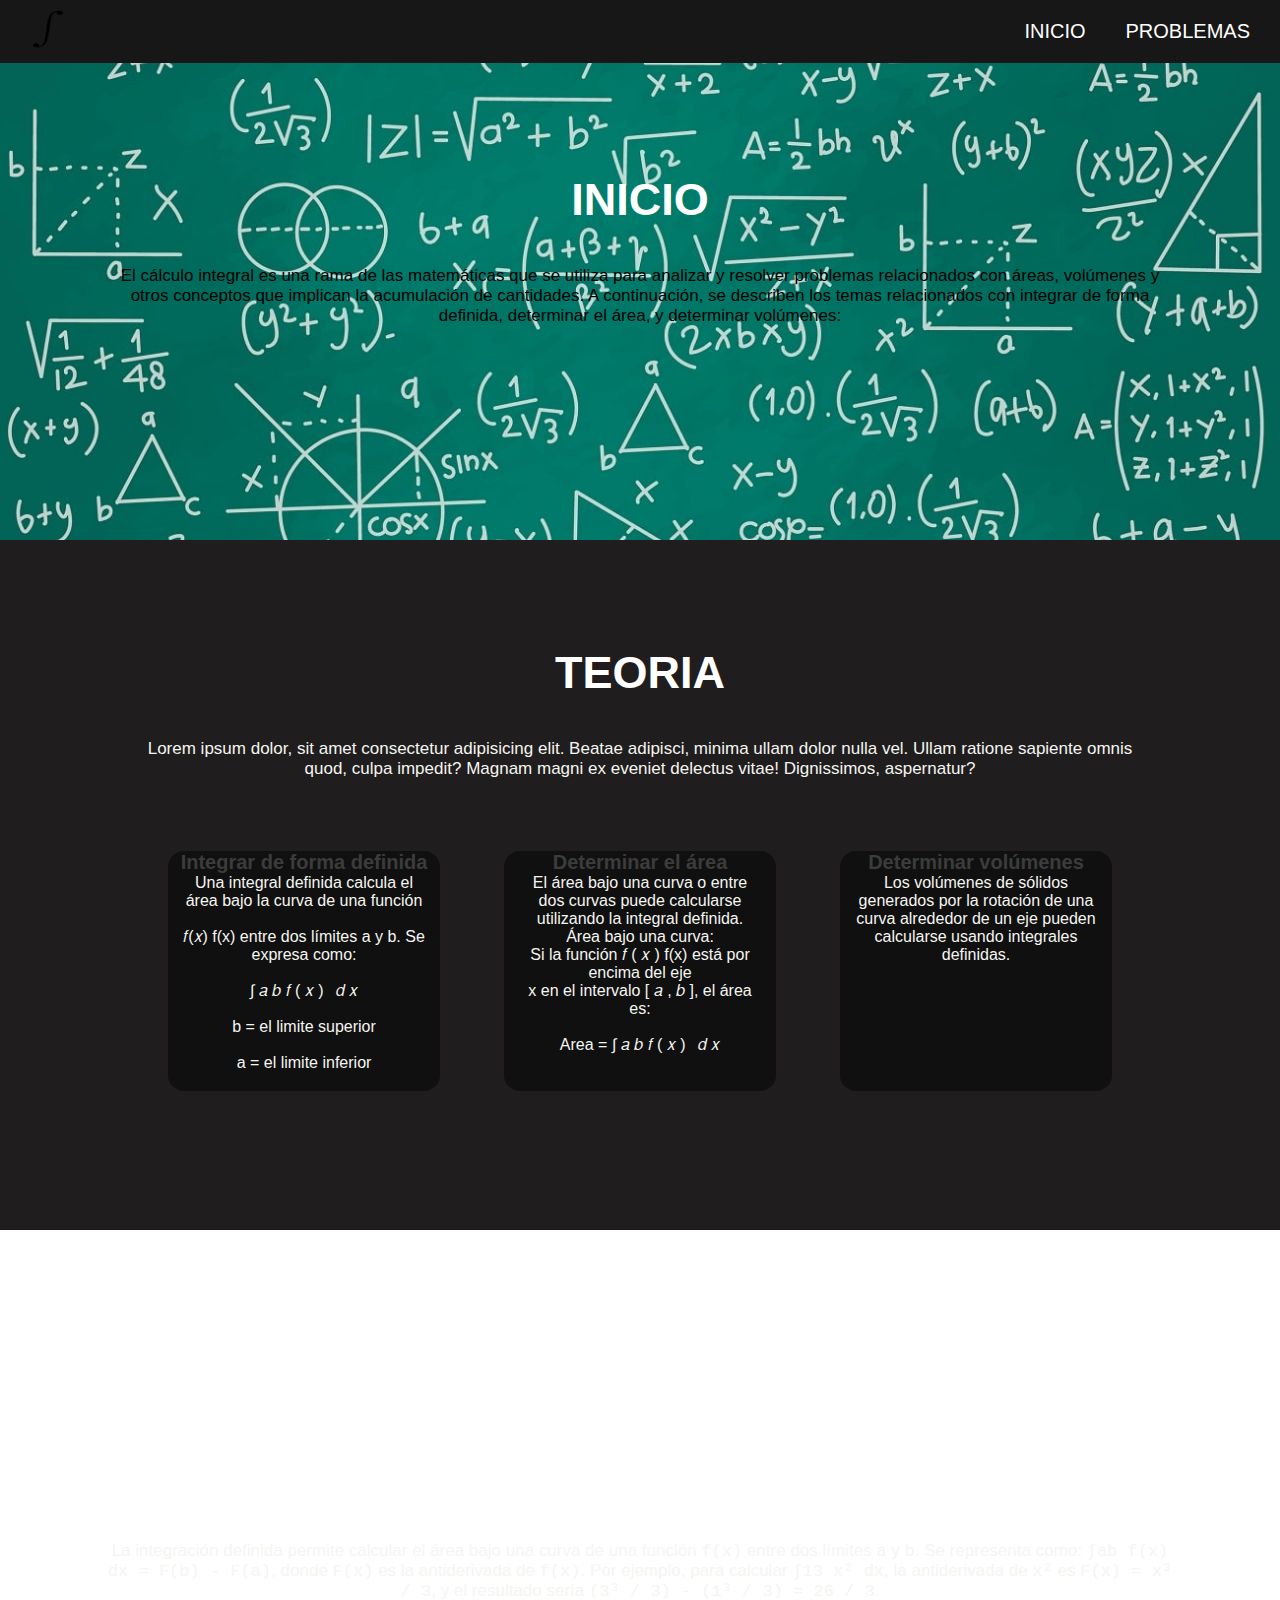
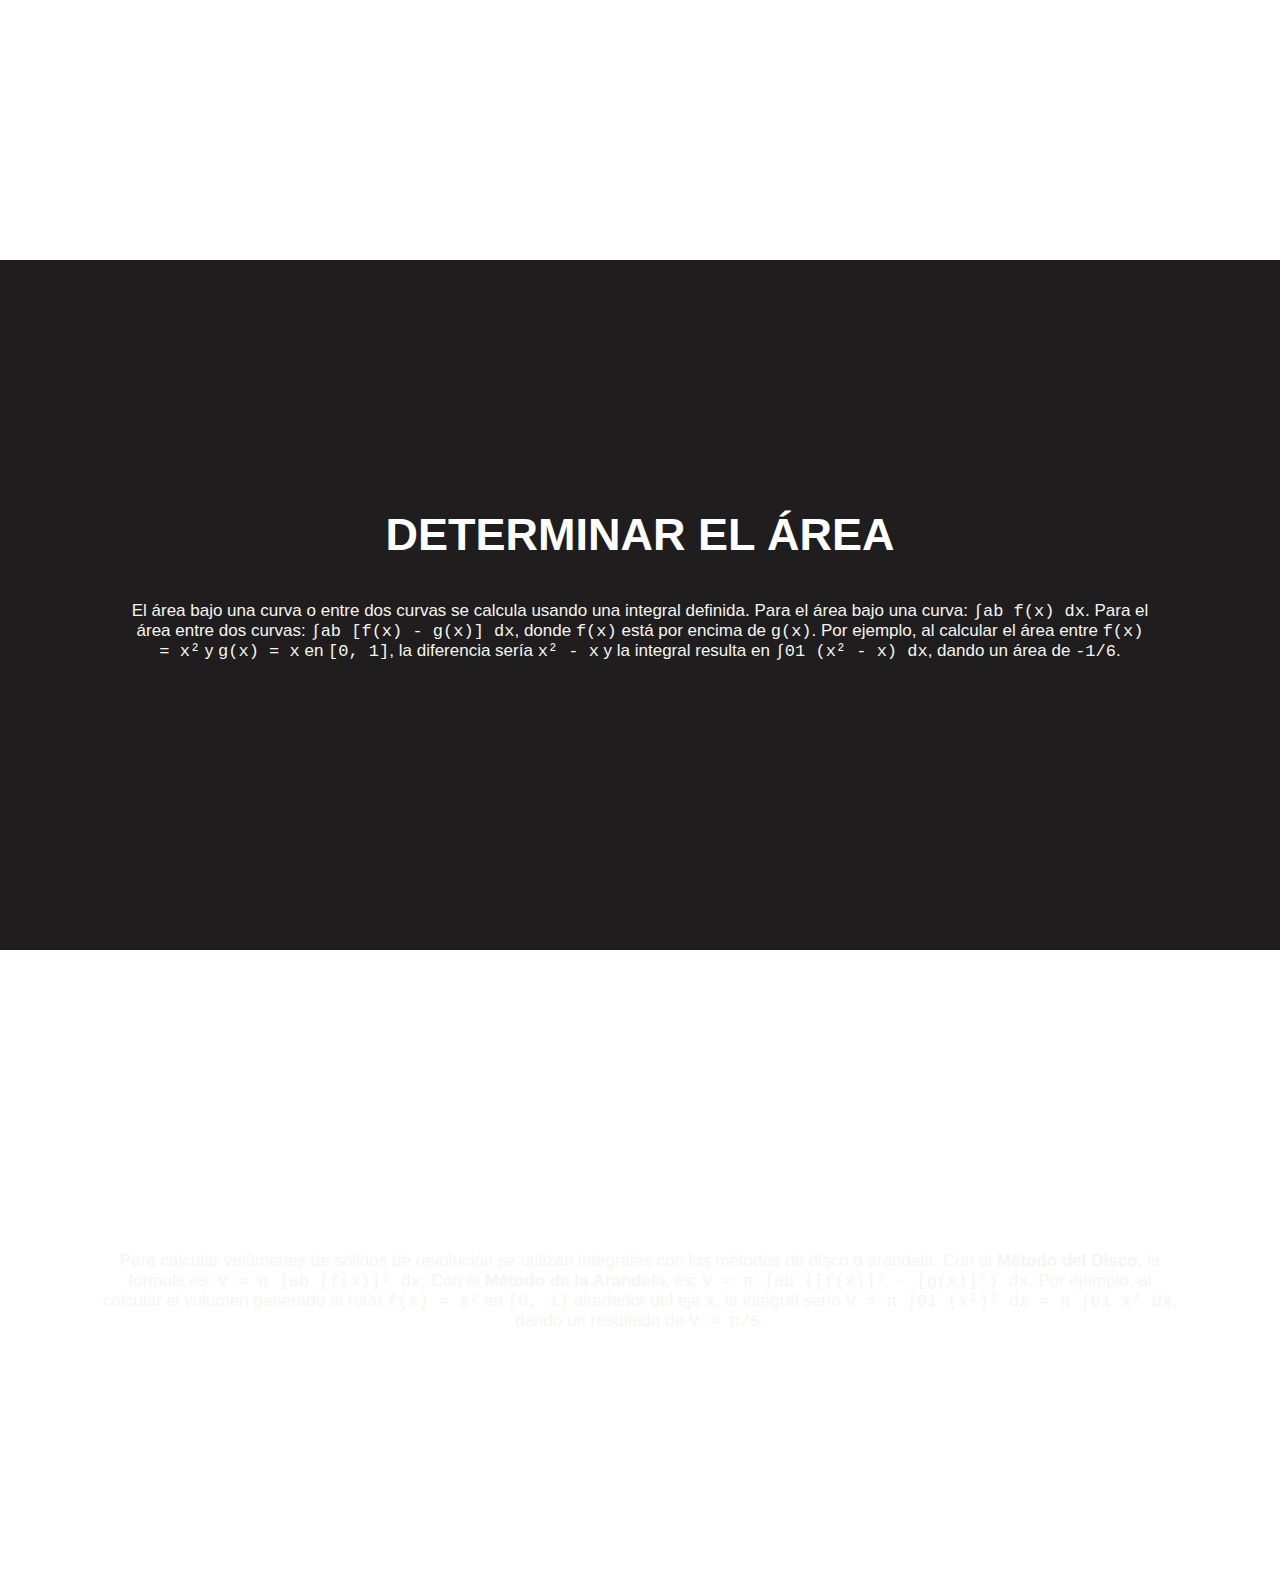
<file: index.html>
<!DOCTYPE html>
<html lang="es">
<head>
    <meta charset="UTF-8">
    <meta name="viewport" content="width=device-width, initial-scale=1.0">
    <link rel="stylesheet" href="https://cdnjs.cloudflare.com/ajax/libs/font-awesome/5.15.1/css/all.min.css">
    <link rel="stylesheet" href="estilos.css">
    <title>Calculo</title>
</head>
<body>
    
    <div class="head">
        <div class="logo">
            <a href="#"><img src="/img/integral.png" alt="" width="35" height="40"></a>
        </div>

        <nav class="navbar">
            <a href="#">Inicio</a>
            <a href="problemas.html">Problemas</a>
        </nav>

    </div>

    <header class="content header">
        <h2 class="title">Inicio</h2>
        <p class="text1"> 
            El cálculo integral es una rama de las matemáticas que se utiliza para analizar y resolver problemas relacionados con áreas, volúmenes y otros conceptos que implican la acumulación de cantidades. A continuación, se describen los temas relacionados con integrar de forma definida, determinar el área, y determinar volúmenes:
        </p>

    </header>

    <section class="content sau">
        <h2 class="title">Teoria</h2>
        <p>Lorem ipsum dolor, sit amet consectetur adipisicing elit. Beatae adipisci, minima ullam dolor nulla vel. Ullam ratione sapiente omnis quod, culpa impedit? Magnam magni ex eveniet delectus vitae! Dignissimos, aspernatur?</p>
        <div class="box-container">
            <div class="box">
                <h3>Integrar de forma definida</h3>
                <p>Una integral definida calcula el área bajo la curva de una función <br><br> 
                    𝑓(𝑥)
                    f(x) entre dos límites a y b. Se expresa como: <br><br>
        
                    ∫
                    𝑎
                    𝑏
                    𝑓
                    (
                    𝑥
                    )
                     
                    𝑑
                    𝑥 <br> <br>
                    b = el limite superior <br> <br>
                    a  = el limite inferior
                </p>
            </div>
            <div class="box">
                <h3>Determinar el área</h3>
                <p>El área bajo una curva o entre dos curvas puede calcularse utilizando la integral definida. <br>

                    Área bajo una curva: <br>
                    Si la función 
                    𝑓
                    (
                    𝑥
                    )
                    f(x) está por encima del eje <br>
                    x en el intervalo 
                    [
                    𝑎
                    ,
                    𝑏
                    ], el área es: <br><br>
                    
                    Area
                    =
                    ∫
                    𝑎
                    𝑏
                    𝑓
                    (
                    𝑥
                    )
                     
                    𝑑
                    𝑥
                </p>
            </div>
            <div class="box">
                <h3>Determinar volúmenes</h3>
                <p>Los volúmenes de sólidos generados por la rotación de una curva alrededor de un eje pueden calcularse usando integrales definidas. <br>

                </p>
            </div>
        </div>
        
    </section>

    <section class="content about" >
        <h2 class="title">Integrar de Forma Definida</h2>
        <p>
            La integración definida permite calcular el área bajo una curva de una función 
            <code>f(x)</code> entre dos límites <code>a</code> y <code>b</code>. Se representa como: 
            <code>∫<sub>a</sub><sup>b</sup> f(x) dx = F(b) - F(a)</code>, donde <code>F(x)</code> es la antiderivada 
            de <code>f(x)</code>. Por ejemplo, para calcular <code>∫<sub>1</sub><sup>3</sup> x² dx</code>, la antiderivada de 
            <code>x²</code> es <code>F(x) = x³ / 3</code>, y el resultado sería 
            <code>(3³ / 3) - (1³ / 3) = 26 / 3</code>.
        </p>

    </section>

    <section class="content sau" >
        <h2 class="title">Determinar el Área</h2>
        <p>
            El área bajo una curva o entre dos curvas se calcula usando una integral definida. Para el área bajo una 
            curva: <code>∫<sub>a</sub><sup>b</sup> f(x) dx</code>. Para el área entre dos curvas: 
            <code>∫<sub>a</sub><sup>b</sup> [f(x) - g(x)] dx</code>, donde <code>f(x)</code> está por encima de <code>g(x)</code>. 
            Por ejemplo, al calcular el área entre <code>f(x) = x²</code> y <code>g(x) = x</code> en <code>[0, 1]</code>, 
            la diferencia sería <code>x² - x</code> y la integral resulta en <code>∫<sub>0</sub><sup>1</sup> (x² - x) dx</code>, dando un 
            área de <code>-1/6</code>.
        </p>
    
    </section>

    <section class="content about" >
        <h2 class="title">Determinar Volúmenes</h2>
        <p>
            Para calcular volúmenes de sólidos de revolución se utilizan integrales con los métodos de disco o 
            arandela. Con el <strong>Método del Disco</strong>, la fórmula es: 
            <code>V = π ∫<sub>a</sub><sup>b</sup> [f(x)]² dx</code>. Con el <strong>Método de la Arandela</strong>, es: 
            <code>V = π ∫<sub>a</sub><sup>b</sup> ([f(x)]² - [g(x)]²) dx</code>. Por ejemplo, al calcular el volumen generado 
            al rotar <code>f(x) = x²</code> en <code>[0, 1]</code> alrededor del eje <code>x</code>, la integral sería 
            <code>V = π ∫<sub>0</sub><sup>1</sup> (x²)² dx = π ∫<sub>0</sub><sup>1</sup> x⁴ dx</code>, dando un resultado de 
            <code>V = π/5</code>.
        </p>

    </section>
    
</body>
</html>
</file>
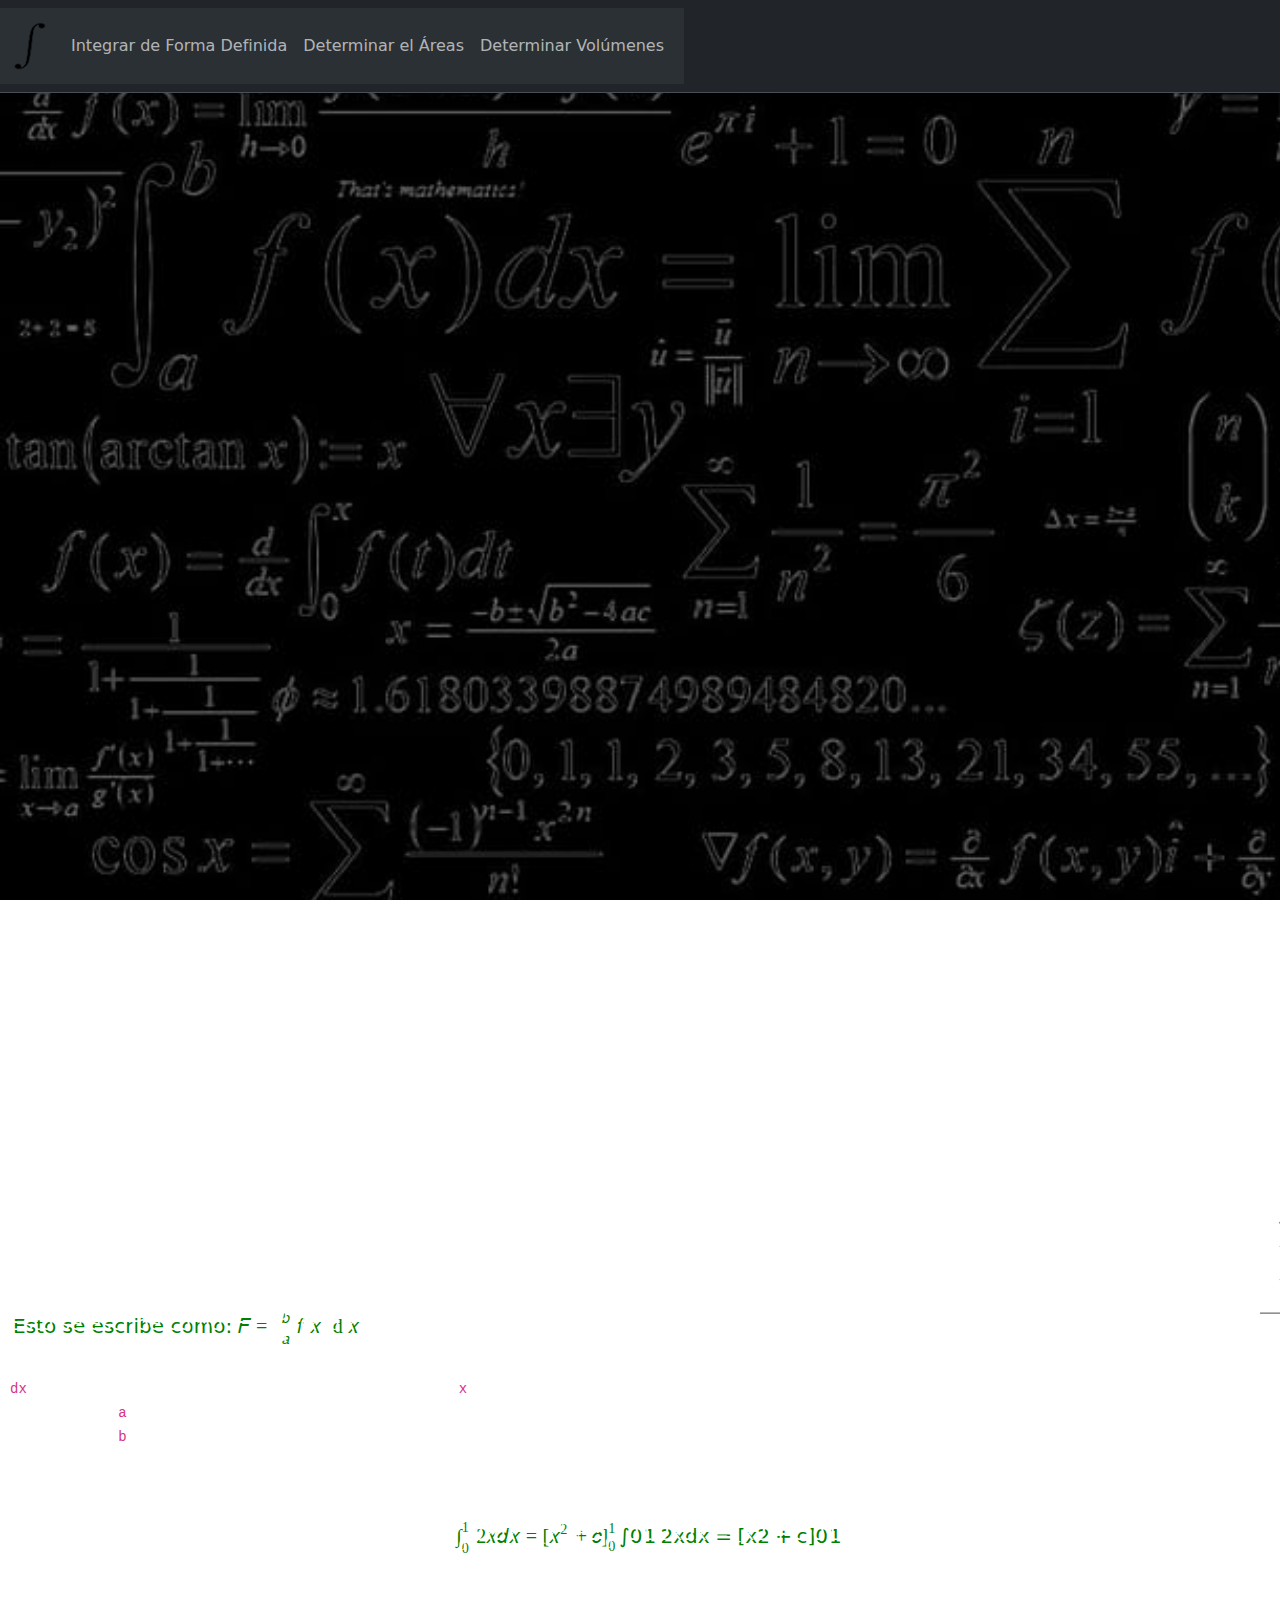
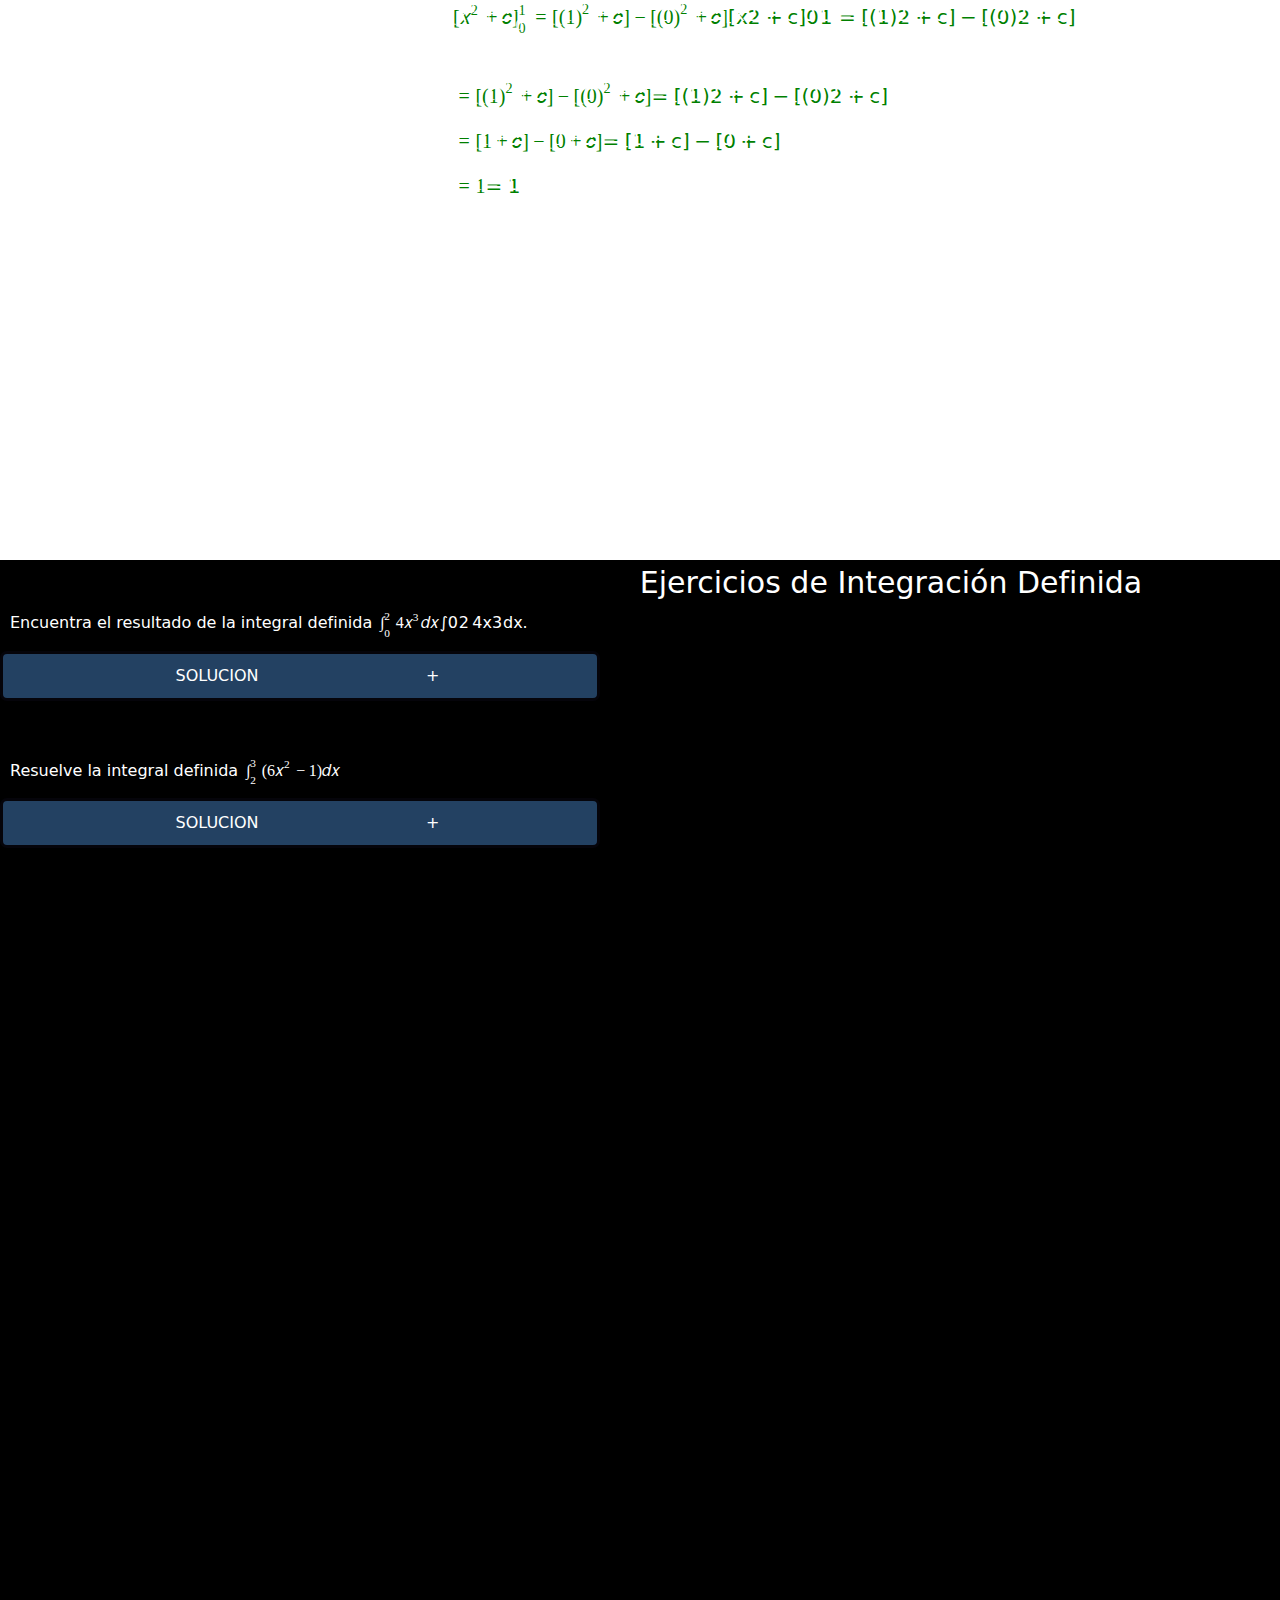
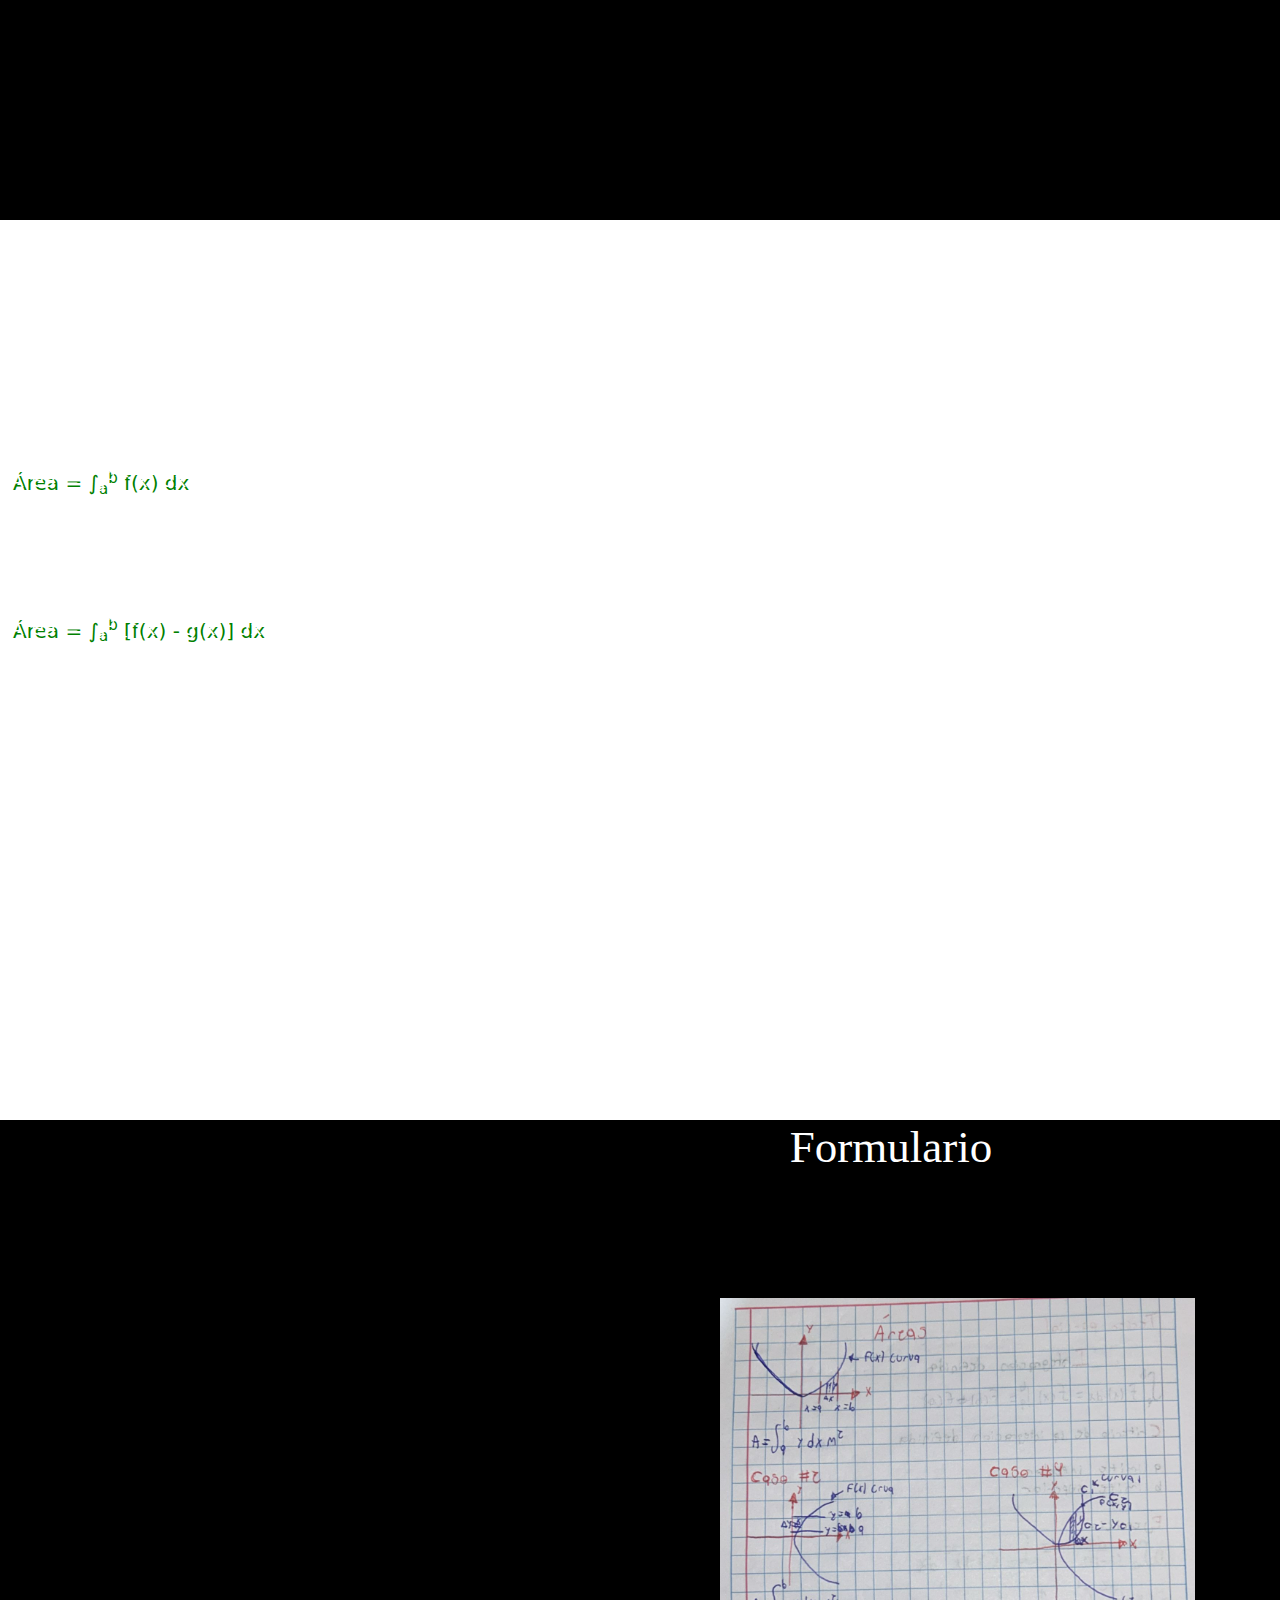
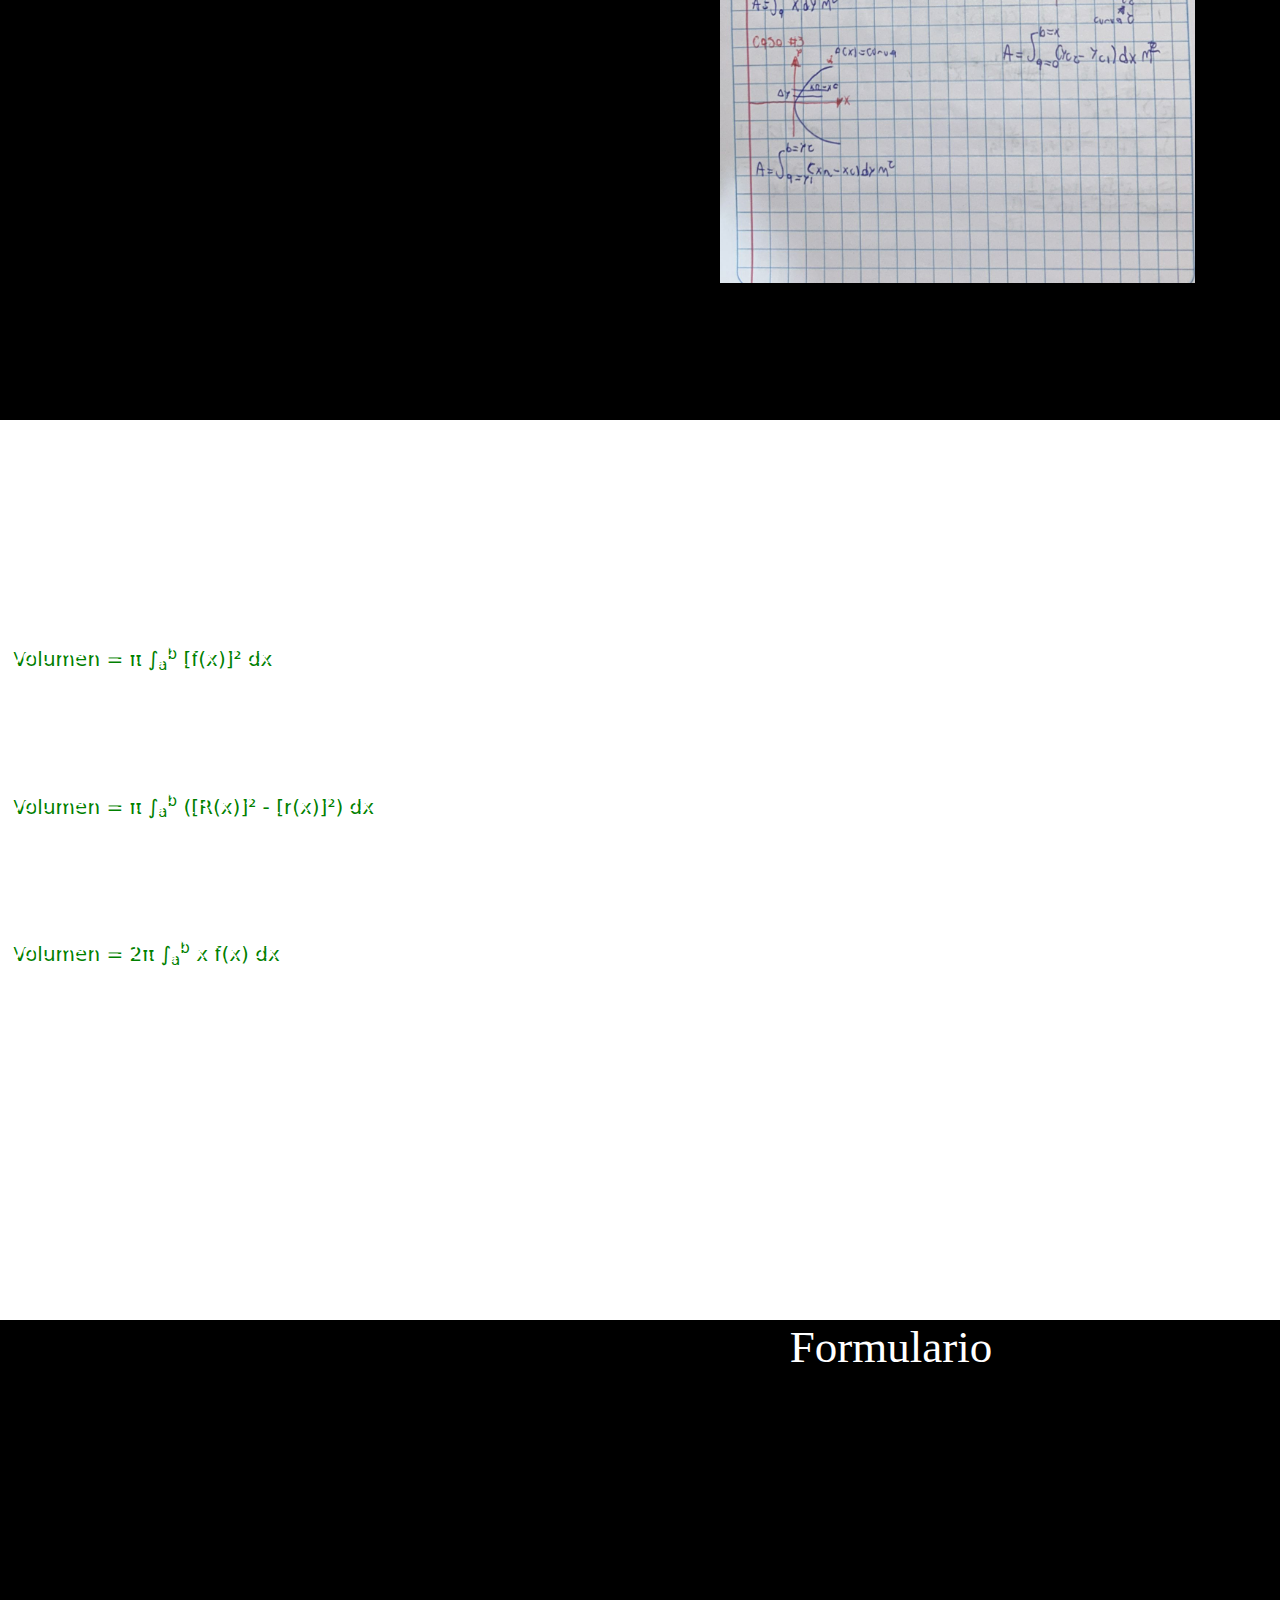
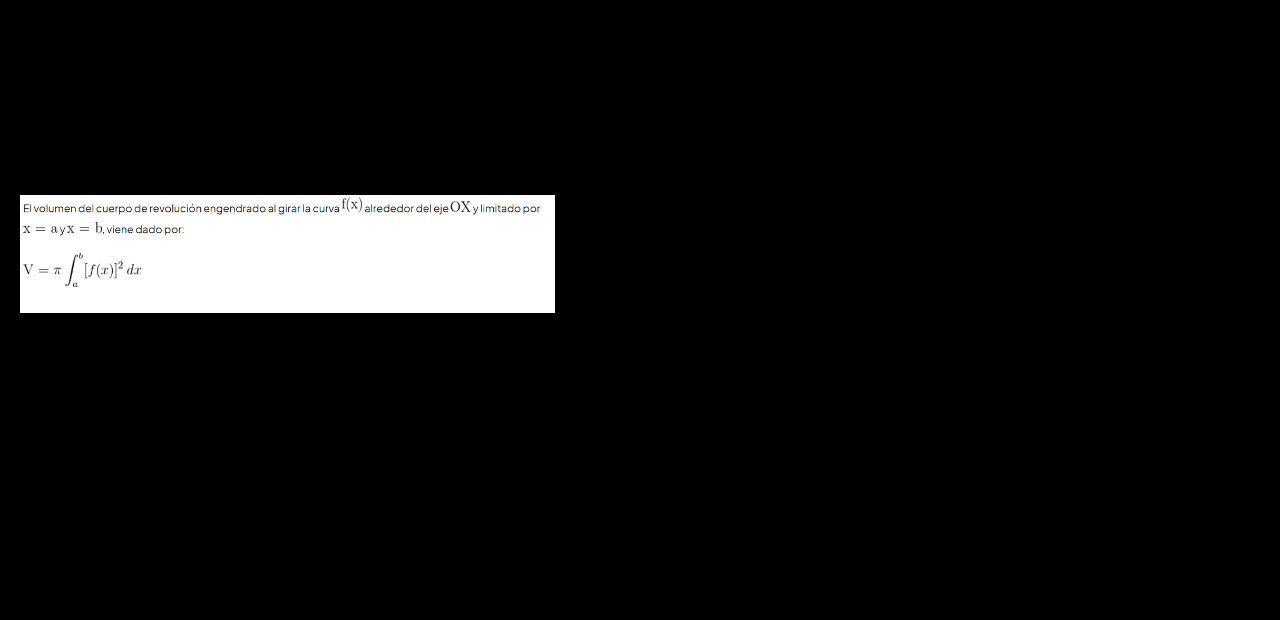
<file: problemas.html>
<!DOCTYPE html>
<html lang="es">
<head>
    <meta charset="UTF-8">
    <meta name="viewport" content="width=device-width, initial-scale=1.0">   
    <link href="https://cdn.jsdelivr.net/npm/bootstrap@5.3.3/dist/css/bootstrap.min.css" rel="stylesheet" integrity="sha384-QWTKZyjpPEjISv5WaRU9OFeRpok6YctnYmDr5pNlyT2bRjXh0JMhjY6hW+ALEwIH" crossorigin="anonymous">
    <script src="https://cdn.jsdelivr.net/npm/bootstrap@5.3.3/dist/js/bootstrap.bundle.min.js" integrity="sha384-YvpcrYf0tY3lHB60NNkmXc5s9fDVZLESaAA55NDzOxhy9GkcIdslK1eN7N6jIeHz" crossorigin="anonymous"></script>
    <link rel="stylesheet" href="estilos2.css">
    
    <script>
        function ocultar(){
            document.getElementById('oculto').style.display = 'none';
            document.getElementById('despliegue').style.display = 'block';
            document.getElementById('problema').style.display = 'none';
        }

        function despliegue(){
            document.getElementById('oculto').style.display = 'block';
            document.getElementById('despliegue').style.display = 'none';
            document.getElementById('problema').style.display = 'block';

        }
        function ocultar1(){
            document.getElementById('oculto1').style.display = 'none';
            document.getElementById('despliegue1').style.display = 'block';
            document.getElementById('problema1').style.display = 'none';
       }
        function despliegue1(){
            document.getElementById('oculto1').style.display = 'block';
            document.getElementById('despliegue1').style.display = 'none';
            document.getElementById('problema1').style.display = 'block';
        }
    </script>

    <title>Fracciones Parciales</title>
</head>
<body>

    
    <div class="contenedor">
      <section class="s1" id="s1">
        <nav class="navbar bg-dark border-bottom border-body" data-bs-theme="dark">
          <nav class="navbar navbar-expand-lg bg-body-tertiary">
                  <div class="container-fluid">
                    <a class="navbar-brand" class="icono" href="index.html"><img src="/img/integral.png" alt="" width="35px" height="50px"></a>
                    <button class="navbar-toggler" type="button" data-bs-toggle="collapse" data-bs-target="#navbarNavAltMarkup" aria-controls="navbarNavAltMarkup" aria-expanded="false" aria-label="Toggle navigation">
                      <span class="navbar-toggler-icon"></span>
                    </button>
                    <div class="collapse navbar-collapse" id="navbarNavAltMarkup">
                      <div class="navbar-nav">
                        <a class="nav-link" href="#s2">Integrar de Forma Definida</a>
                        <a class="nav-link" href="#s10">Determinar el Áreas</a>
                        <a class="nav-link" href="#s9">Determinar Volúmenes</a>
                      </div>
                    </div>
                  </div>
                </nav>
                  </nav>  
      </section>
        <section class="s2" id="s2">
                <br>
                  <h5 class="card-title">Integrar de Forma Definida</h5>
                  <div class="text">
                  <p>
                    Las integrales definidas se caracterizan por resultar en un valor específico o definido. Para encontrar la integral definida de una función, tenemos que evaluar a la integral usando los límites de integración. La integral en el límite inferior es restada de la integral en el límite superior. <br><br>

                    A continuación, resolveremos ejercicios de integrales definidas de funciones. Luego, veremos algunos ejercicios prácticos para aplicar todo lo aprendido sobre este tipo de integrales.
                    <br><br>
                  </p>
                  
                  <h6>Pasos para la Integración por Fracciones Parciales</h6>
                  <p>
                    Supongamos que tenemos la integral <br>
                    F=∫f(x)dx. Cuando resolvemos esta integral, no obtenemos un valor específico, sino que obtenemos una función de x. <br>
                    Si es que queremos obtener un valor específico para F, tenemos que evaluarla en intervalos específicos. Entonces, tenemos: <br>
                    F=(Area hasta x=b)−( Area hasta x=a)
                    <br>=F(b)−F(a)
                  </p>
                  <br>
                <p class="formula"> 
                    Esto se escribe como:
                  <math xmlns="http://www.w3.org/1998/Math/MathML">
                    <mi>F</mi>
                    <mo>=</mo>
                    <mstyle displaystyle="true">
                      <msubsup>
                        <mo>&#x222B;</mo> <!-- Integral symbol -->
                        <mi>a</mi>
                        <mi>b</mi>
                      </msubsup>
                      <mi>f</mi>
                      <mo>(</mo><mi>x</mi><mo>)</mo>
                      <mo>d</mo><mi>x</mi>
                    </mstyle>
                  </math>
                </p>

                <p>
                    <math xmlns="http://www.w3.org/1998/Math/MathML">
                        <mi>F</mi>
                        <mo>=</mo>
                        <mstyle displaystyle="true">
                          <msubsup>
                            <mo>&#x222B;</mo> <!-- Integral symbol -->
                            <mi>a</mi>
                            <mi>b</mi>
                          </msubsup>
                          <mi>f</mi>
                          <mo>(</mo><mi>x</mi><mo>)</mo>
                          <mo>d</mo><mi>x</mi>
                        </mstyle>
                      </math>
                      Es una <strong>integral definida</strong>, ya que nos da una respuesta definitiva.
                      <br>
                      <code>dx</code> indica que la función debe integrarse con respecto a <code>x</code>. <br>
                      La constante <code>a</code> es el límite inferior de la integral. <br>
                      La constante <code>b</code> es el límite superior de la integral. <br>
                      Entonces, si queremos resolver la integral definida 
                      <math xmlns="http://www.w3.org/1998/Math/MathML">
                        <msubsup>
                          <mo>∫</mo>
                          <mn>0</mn>
                          <mn>1</mn>
                        </msubsup>
                        <mrow>
                          <mn>2</mn>
                          <mi>x</mi>
                          <mi>d</mi>
                          <mi>x</mi>
                        </mrow>
                      </math> 
                </p>
                <p>Paso 1: Encontrar la integral de la función y usar corchetes para encerrar a la expresión integrada y para expresar los límites de integración. En este caso, tenemos:</p>
                <p class="pasos-form"><span><span class="katex"><span class="katex-mathml"><math xmlns="http://www.w3.org/1998/Math/MathML"><semantics><mrow><msubsup><mo>∫</mo><mn>0</mn><mn>1</mn></msubsup><mn>2</mn><mi>x</mi><mi>d</mi><mi>x</mi><mo>=</mo><mo stretchy="false">[</mo><msup><mi>x</mi><mn>2</mn></msup><mo>+</mo><mi>c</mi><msubsup><mo stretchy="false">]</mo><mn>0</mn><mn>1</mn></msubsup></mrow><annotation encoding="application/x-tex">  \int_{0}^{1} 2xdx=[x^2+c]_{0}^{1}</annotation></semantics></math></span><span class="katex-html" aria-hidden="true"><span class="base"><span class="strut" style="height: 1.3648em; vertical-align: -0.3558em;"></span><span class="mop"><span class="mop op-symbol small-op" style="margin-right: 0.1945em; position: relative; top: -0.0006em;">∫</span><span class="msupsub"><span class="vlist-t vlist-t2"><span class="vlist-r"><span class="vlist" style="height: 1.009em;"><span class="" style="top: -2.3442em; margin-left: -0.1945em; margin-right: 0.05em;"><span class="pstrut" style="height: 2.7em;"></span><span class="sizing reset-size6 size3 mtight"><span class="mord mtight"><span class="mord mtight">0</span></span></span></span><span class="" style="top: -3.2579em; margin-right: 0.05em;"><span class="pstrut" style="height: 2.7em;"></span><span class="sizing reset-size6 size3 mtight"><span class="mord mtight"><span class="mord mtight">1</span></span></span></span></span><span class="vlist-s">​</span></span><span class="vlist-r"><span class="vlist" style="height: 0.3558em;"><span class=""></span></span></span></span></span></span><span class="mspace" style="margin-right: 0.1667em;"></span><span class="mord">2</span><span class="mord mathnormal">x</span><span class="mord mathnormal">d</span><span class="mord mathnormal">x</span><span class="mspace" style="margin-right: 0.2778em;"></span><span class="mrel">=</span><span class="mspace" style="margin-right: 0.2778em;"></span></span><span class="base"><span class="strut" style="height: 1.0641em; vertical-align: -0.25em;"></span><span class="mopen">[</span><span class="mord"><span class="mord mathnormal">x</span><span class="msupsub"><span class="vlist-t"><span class="vlist-r"><span class="vlist" style="height: 0.8141em;"><span class="" style="top: -3.063em; margin-right: 0.05em;"><span class="pstrut" style="height: 2.7em;"></span><span class="sizing reset-size6 size3 mtight"><span class="mord mtight">2</span></span></span></span></span></span></span></span><span class="mspace" style="margin-right: 0.2222em;"></span><span class="mbin">+</span><span class="mspace" style="margin-right: 0.2222em;"></span></span><span class="base"><span class="strut" style="height: 1.0641em; vertical-align: -0.25em;"></span><span class="mord mathnormal">c</span><span class="mclose"><span class="mclose">]</span><span class="msupsub"><span class="vlist-t vlist-t2"><span class="vlist-r"><span class="vlist" style="height: 0.8141em;"><span class="" style="top: -2.4519em; margin-left: 0em; margin-right: 0.05em;"><span class="pstrut" style="height: 2.7em;"></span><span class="sizing reset-size6 size3 mtight"><span class="mord mtight"><span class="mord mtight">0</span></span></span></span><span class="" style="top: -3.063em; margin-right: 0.05em;"><span class="pstrut" style="height: 2.7em;"></span><span class="sizing reset-size6 size3 mtight"><span class="mord mtight"><span class="mord mtight">1</span></span></span></span></span><span class="vlist-s">​</span></span><span class="vlist-r"><span class="vlist" style="height: 0.2481em;"><span class=""></span></span></span></span></span></span></span></span></span></span></p>

                <p>Paso 2: Evaluar a la función en sus límites superior e inferior. La función en el límite superior es restada de la función en el límite inferior. Entonces, tenemos:</p>
                 <p class="pasos-form"><span><span class="katex"><span class="katex-mathml"><math xmlns="http://www.w3.org/1998/Math/MathML"><semantics><mrow><mo stretchy="false">[</mo><msup><mi>x</mi><mn>2</mn></msup><mo>+</mo><mi>c</mi><msubsup><mo stretchy="false">]</mo><mn>0</mn><mn>1</mn></msubsup><mo>=</mo><mo stretchy="false">[</mo><mo stretchy="false">(</mo><mn>1</mn><msup><mo stretchy="false">)</mo><mn>2</mn></msup><mo>+</mo><mi>c</mi><mo stretchy="false">]</mo><mo>−</mo><mo stretchy="false">[</mo><mo stretchy="false">(</mo><mn>0</mn><msup><mo stretchy="false">)</mo><mn>2</mn></msup><mo>+</mo><mi>c</mi><mo stretchy="false">]</mo></mrow><annotation encoding="application/x-tex">  [x^2+c]_{0}^{1}=[(1)^2+c]-[(0)^2+c]</annotation></semantics></math></span><span class="katex-html" aria-hidden="true"><span class="base"><span class="strut" style="height: 1.0641em; vertical-align: -0.25em;"></span><span class="mopen">[</span><span class="mord"><span class="mord mathnormal">x</span><span class="msupsub"><span class="vlist-t"><span class="vlist-r"><span class="vlist" style="height: 0.8141em;"><span class="" style="top: -3.063em; margin-right: 0.05em;"><span class="pstrut" style="height: 2.7em;"></span><span class="sizing reset-size6 size3 mtight"><span class="mord mtight">2</span></span></span></span></span></span></span></span><span class="mspace" style="margin-right: 0.2222em;"></span><span class="mbin">+</span><span class="mspace" style="margin-right: 0.2222em;"></span></span><span class="base"><span class="strut" style="height: 1.0641em; vertical-align: -0.25em;"></span><span class="mord mathnormal">c</span><span class="mclose"><span class="mclose">]</span><span class="msupsub"><span class="vlist-t vlist-t2"><span class="vlist-r"><span class="vlist" style="height: 0.8141em;"><span class="" style="top: -2.4519em; margin-left: 0em; margin-right: 0.05em;"><span class="pstrut" style="height: 2.7em;"></span><span class="sizing reset-size6 size3 mtight"><span class="mord mtight"><span class="mord mtight">0</span></span></span></span><span class="" style="top: -3.063em; margin-right: 0.05em;"><span class="pstrut" style="height: 2.7em;"></span><span class="sizing reset-size6 size3 mtight"><span class="mord mtight"><span class="mord mtight">1</span></span></span></span></span><span class="vlist-s">​</span></span><span class="vlist-r"><span class="vlist" style="height: 0.2481em;"><span class=""></span></span></span></span></span></span><span class="mspace" style="margin-right: 0.2778em;"></span><span class="mrel">=</span><span class="mspace" style="margin-right: 0.2778em;"></span></span><span class="base"><span class="strut" style="height: 1.0641em; vertical-align: -0.25em;"></span><span class="mopen">[(</span><span class="mord">1</span><span class="mclose"><span class="mclose">)</span><span class="msupsub"><span class="vlist-t"><span class="vlist-r"><span class="vlist" style="height: 0.8141em;"><span class="" style="top: -3.063em; margin-right: 0.05em;"><span class="pstrut" style="height: 2.7em;"></span><span class="sizing reset-size6 size3 mtight"><span class="mord mtight">2</span></span></span></span></span></span></span></span><span class="mspace" style="margin-right: 0.2222em;"></span><span class="mbin">+</span><span class="mspace" style="margin-right: 0.2222em;"></span></span><span class="base"><span class="strut" style="height: 1em; vertical-align: -0.25em;"></span><span class="mord mathnormal">c</span><span class="mclose">]</span><span class="mspace" style="margin-right: 0.2222em;"></span><span class="mbin">−</span><span class="mspace" style="margin-right: 0.2222em;"></span></span><span class="base"><span class="strut" style="height: 1.0641em; vertical-align: -0.25em;"></span><span class="mopen">[(</span><span class="mord">0</span><span class="mclose"><span class="mclose">)</span><span class="msupsub"><span class="vlist-t"><span class="vlist-r"><span class="vlist" style="height: 0.8141em;"><span class="" style="top: -3.063em; margin-right: 0.05em;"><span class="pstrut" style="height: 2.7em;"></span><span class="sizing reset-size6 size3 mtight"><span class="mord mtight">2</span></span></span></span></span></span></span></span><span class="mspace" style="margin-right: 0.2222em;"></span><span class="mbin">+</span><span class="mspace" style="margin-right: 0.2222em;"></span></span><span class="base"><span class="strut" style="height: 1em; vertical-align: -0.25em;"></span><span class="mord mathnormal">c</span><span class="mclose">]</span></span></span></span></span></p>
                <p>Paso 3: Simplificar hasta obtener un único valor numérico:</p>
                <p class="pasos-form"><span><span class="katex"><span class="katex-mathml"><math xmlns="http://www.w3.org/1998/Math/MathML"><semantics><mrow><mo>=</mo><mo stretchy="false">[</mo><mo stretchy="false">(</mo><mn>1</mn><msup><mo stretchy="false">)</mo><mn>2</mn></msup><mo>+</mo><mi>c</mi><mo stretchy="false">]</mo><mo>−</mo><mo stretchy="false">[</mo><mo stretchy="false">(</mo><mn>0</mn><msup><mo stretchy="false">)</mo><mn>2</mn></msup><mo>+</mo><mi>c</mi><mo stretchy="false">]</mo></mrow><annotation encoding="application/x-tex"> =[(1)^2+c]-[(0)^2+c]</annotation></semantics></math></span><span class="katex-html" aria-hidden="true"><span class="base"><span class="strut" style="height: 0.3669em;"></span><span class="mrel">=</span><span class="mspace" style="margin-right: 0.2778em;"></span></span><span class="base"><span class="strut" style="height: 1.0641em; vertical-align: -0.25em;"></span><span class="mopen">[(</span><span class="mord">1</span><span class="mclose"><span class="mclose">)</span><span class="msupsub"><span class="vlist-t"><span class="vlist-r"><span class="vlist" style="height: 0.8141em;"><span class="" style="top: -3.063em; margin-right: 0.05em;"><span class="pstrut" style="height: 2.7em;"></span><span class="sizing reset-size6 size3 mtight"><span class="mord mtight">2</span></span></span></span></span></span></span></span><span class="mspace" style="margin-right: 0.2222em;"></span><span class="mbin">+</span><span class="mspace" style="margin-right: 0.2222em;"></span></span><span class="base"><span class="strut" style="height: 1em; vertical-align: -0.25em;"></span><span class="mord mathnormal">c</span><span class="mclose">]</span><span class="mspace" style="margin-right: 0.2222em;"></span><span class="mbin">−</span><span class="mspace" style="margin-right: 0.2222em;"></span></span><span class="base"><span class="strut" style="height: 1.0641em; vertical-align: -0.25em;"></span><span class="mopen">[(</span><span class="mord">0</span><span class="mclose"><span class="mclose">)</span><span class="msupsub"><span class="vlist-t"><span class="vlist-r"><span class="vlist" style="height: 0.8141em;"><span class="" style="top: -3.063em; margin-right: 0.05em;"><span class="pstrut" style="height: 2.7em;"></span><span class="sizing reset-size6 size3 mtight"><span class="mord mtight">2</span></span></span></span></span></span></span></span><span class="mspace" style="margin-right: 0.2222em;"></span><span class="mbin">+</span><span class="mspace" style="margin-right: 0.2222em;"></span></span><span class="base"><span class="strut" style="height: 1em; vertical-align: -0.25em;"></span><span class="mord mathnormal">c</span><span class="mclose">]</span></span></span></span></span></p>
                <p class="pasos-form"><span><span class="katex"><span class="katex-mathml"><math xmlns="http://www.w3.org/1998/Math/MathML"><semantics><mrow><mo>=</mo><mo stretchy="false">[</mo><mn>1</mn><mo>+</mo><mi>c</mi><mo stretchy="false">]</mo><mo>−</mo><mo stretchy="false">[</mo><mn>0</mn><mo>+</mo><mi>c</mi><mo stretchy="false">]</mo></mrow><annotation encoding="application/x-tex"> =[1+c]-[0+c]</annotation></semantics></math></span><span class="katex-html" aria-hidden="true"><span class="base"><span class="strut" style="height: 0.3669em;"></span><span class="mrel">=</span><span class="mspace" style="margin-right: 0.2778em;"></span></span><span class="base"><span class="strut" style="height: 1em; vertical-align: -0.25em;"></span><span class="mopen">[</span><span class="mord">1</span><span class="mspace" style="margin-right: 0.2222em;"></span><span class="mbin">+</span><span class="mspace" style="margin-right: 0.2222em;"></span></span><span class="base"><span class="strut" style="height: 1em; vertical-align: -0.25em;"></span><span class="mord mathnormal">c</span><span class="mclose">]</span><span class="mspace" style="margin-right: 0.2222em;"></span><span class="mbin">−</span><span class="mspace" style="margin-right: 0.2222em;"></span></span><span class="base"><span class="strut" style="height: 1em; vertical-align: -0.25em;"></span><span class="mopen">[</span><span class="mord">0</span><span class="mspace" style="margin-right: 0.2222em;"></span><span class="mbin">+</span><span class="mspace" style="margin-right: 0.2222em;"></span></span><span class="base"><span class="strut" style="height: 1em; vertical-align: -0.25em;"></span><span class="mord mathnormal">c</span><span class="mclose">]</span></span></span></span></span></p>
                <p class="pasos-form"><span><span class="katex"><span class="katex-mathml"><math xmlns="http://www.w3.org/1998/Math/MathML"><semantics><mrow><mo>=</mo><mn>1</mn></mrow><annotation encoding="application/x-tex"> =1</annotation></semantics></math></span><span class="katex-html" aria-hidden="true"><span class="base"><span class="strut" style="height: 0.3669em;"></span><span class="mrel">=</span><span class="mspace" style="margin-right: 0.2778em;"></span></span><span class="base"><span class="strut" style="height: 0.6444em;"></span><span class="mord">1</span></span></span></span></span></p>

                <p>Observamos que las constantes de integración fueron canceladas. Por esta razón, es normal excluir las constantes de integración cuando estamos trabajando con integrales definidas.
                </p>
                </div>    
        </section>
        <section class="s8" id="s3">
            <h5 class="card-title">Ejercicios de Integración Definida</h5>
            <div class="text">
                <div class="problema1d">
                    <p>Encuentra el resultado de la integral definida <span><span class="katex"><span class="katex-mathml"><math xmlns="http://www.w3.org/1998/Math/MathML"><semantics><mrow><msubsup><mo>∫</mo><mn>0</mn><mn>2</mn></msubsup><mn>4</mn><msup><mi>x</mi><mn>3</mn></msup><mi>d</mi><mi>x</mi></mrow><annotation encoding="application/x-tex">  \int_{0}^{2} 4x^3dx</annotation></semantics></math></span><span class="katex-html" aria-hidden="true"><span class="base"><span class="strut" style="height: 1.3648em; vertical-align: -0.3558em;"></span><span class="mop"><span class="mop op-symbol small-op" style="margin-right: 0.1945em; position: relative; top: -0.0006em;">∫</span><span class="msupsub"><span class="vlist-t vlist-t2"><span class="vlist-r"><span class="vlist" style="height: 1.009em;"><span class="" style="top: -2.3442em; margin-left: -0.1945em; margin-right: 0.05em;"><span class="pstrut" style="height: 2.7em;"></span><span class="sizing reset-size6 size3 mtight"><span class="mord mtight"><span class="mord mtight">0</span></span></span></span><span class="" style="top: -3.2579em; margin-right: 0.05em;"><span class="pstrut" style="height: 2.7em;"></span><span class="sizing reset-size6 size3 mtight"><span class="mord mtight"><span class="mord mtight">2</span></span></span></span></span><span class="vlist-s">​</span></span><span class="vlist-r"><span class="vlist" style="height: 0.3558em;"><span class=""></span></span></span></span></span></span><span class="mspace" style="margin-right: 0.1667em;"></span><span class="mord">4</span><span class="mord"><span class="mord mathnormal">x</span><span class="msupsub"><span class="vlist-t"><span class="vlist-r"><span class="vlist" style="height: 0.8141em;"><span class="" style="top: -3.063em; margin-right: 0.05em;"><span class="pstrut" style="height: 2.7em;"></span><span class="sizing reset-size6 size3 mtight"><span class="mord mtight">3</span></span></span></span></span></span></span></span><span class="mord mathnormal">d</span><span class="mord mathnormal">x</span></span></span></span></span>.</p>

                <div class="definidaej1">
                     <p>SOLUCION</p>
                     <p id="despliegue" onclick="despliegue()">+</p>
                     <p id="oculto" onclick="ocultar()">-</p>
                </div>

                <div role="region" aria-expanded="true" class="problema" id="problema">

                    <p>Para resolver esta integral definida, tenemos que empezar integrando la expresión y usar corchetes para indicar los límites de integración:</p>
                    
                    
                    
                    <p class="pasos-ej"><span><span class="katex-display"><span class="katex"><span class="katex-mathml"><math xmlns="http://www.w3.org/1998/Math/MathML" display="block"><semantics><mrow><msubsup><mo>∫</mo><mn>0</mn><mn>2</mn></msubsup><mn>4</mn><msup><mi>x</mi><mn>3</mn></msup><mi>d</mi><mi>x</mi><mo>=</mo><mo stretchy="false">[</mo><msup><mi>x</mi><mn>4</mn></msup><mo>+</mo><mi>c</mi><msubsup><mo stretchy="false">]</mo><mn>0</mn><mn>2</mn></msubsup></mrow><annotation encoding="application/x-tex">\int_{0}^{2} 4x^3dx=[x^4+c]_{0}^{2}</annotation></semantics></math></span><span class="katex-html" aria-hidden="true"><span class="base"><span class="strut" style="height: 2.476em; vertical-align: -0.9119em;"></span><span class="mop"><span class="mop op-symbol large-op" style="margin-right: 0.4445em; position: relative; top: -0.0011em;"></span><span class="msupsub"><span class="vlist-t vlist-t2"><span class="vlist-r"><span class="vlist" style="height: 1.564em;"><span class="" style="top: -1.7881em; margin-left: -0.4445em; margin-right: 0.05em;"><span class="pstrut" style="height: 2.7em;"></span><span class="sizing reset-size6 size3 mtight"><span class="mord mtight"><span class="mord mtight"></span></span></span></span><span class="" style="top: -3.8129em; margin-right: 0.05em;"><span class="pstrut" style="height: 2.7em;"></span><span class="sizing reset-size6 size3 mtight"><span class="mord mtight"><span class="mord mtight"></span></span></span></span></span><span class="vlist-s">​</span></span><span class="vlist-r"><span class="vlist" style="height: 0.9119em;"><span class=""></span></span></span></span></span></span><span class="mspace" style="margin-right: 0.1667em;"></span><span class="mord"></span><span class="mord"><span class="mord mathnormal"></span><span class="msupsub"><span class="vlist-t"><span class="vlist-r"><span class="vlist" style="height: 0.8641em;"><span class="" style="top: -3.113em; margin-right: 0.05em;"><span class="pstrut" style="height: 2.7em;"></span><span class="sizing reset-size6 size3 mtight"><span class="mord mtight"></span></span></span></span></span></span></span></span><span class="mord mathnormal"></span><span class="mord mathnormal"></span><span class="mspace" style="margin-right: 0.2778em;"></span><span class="mrel"></span><span class="mspace" style="margin-right: 0.2778em;"></span></span><span class="base"><span class="strut" style="height: 1.1141em; vertical-align: -0.25em;"></span><span class="mopen"></span><span class="mord"><span class="mord mathnormal"></span><span class="msupsub"><span class="vlist-t"><span class="vlist-r"><span class="vlist" style="height: 0.8641em;"><span class="" style="top: -3.113em; margin-right: 0.05em;"><span class="pstrut" style="height: 2.7em;"></span><span class="sizing reset-size6 size3 mtight"><span class="mord mtight"></span></span></span></span></span></span></span></span><span class="mspace" style="margin-right: 0.2222em;"></span><span class="mbin"></span><span class="mspace" style="margin-right: 0.2222em;"></span></span><span class="base"><span class="strut" style="height: 1.1141em; vertical-align: -0.25em;"></span><span class="mord mathnormal"></span><span class="mclose"><span class="mclose"></span><span class="msupsub"><span class="vlist-t vlist-t2"><span class="vlist-r"><span class="vlist" style="height: 0.8641em;"><span class="" style="top: -2.453em; margin-left: 0em; margin-right: 0.05em;"><span class="pstrut" style="height: 2.7em;"></span><span class="sizing reset-size6 size3 mtight"><span class="mord mtight"><span class="mord mtight"></span></span></span></span><span class="" style="top: -3.113em; margin-right: 0.05em;"><span class="pstrut" style="height: 2.7em;"></span><span class="sizing reset-size6 size3 mtight"><span class="mord mtight"><span class="mord mtight"></span></span></span></span></span><span class="vlist-s">​</span></span><span class="vlist-r"><span class="vlist" style="height: 0.247em;"><span class=""></span></span></span></span></span></span></span></span></span></span></span></p>
                    
                    
                    
                    <p>Ahora, podemos evaluar los límites. La expresión evaluada en el límite inferior es restada de la expresión evaluada en el límite superior:</p>
                    
                    
                    
                    <p class="pasos-ej"><span><span class="katex-display"><span class="katex"><span class="katex-mathml"><math xmlns="http://www.w3.org/1998/Math/MathML" display="block"><semantics><mrow><mo stretchy="false">[</mo><msup><mi>x</mi><mn>4</mn></msup><mo>+</mo><mi>c</mi><msubsup><mo stretchy="false">]</mo><mn>0</mn><mn>2</mn></msubsup><mo>=</mo><mo stretchy="false">[</mo><mo stretchy="false">(</mo><mn>2</mn><msup><mo stretchy="false">)</mo><mn>4</mn></msup><mo>+</mo><mi>c</mi><mo stretchy="false">]</mo><mo>−</mo><mo stretchy="false">[</mo><mo stretchy="false">(</mo><mn>0</mn><msup><mo stretchy="false">)</mo><mn>4</mn></msup><mo>+</mo><mi>c</mi><mo stretchy="false">]</mo></mrow><annotation encoding="application/x-tex">[x^4+c]_{0}^{2}=[(2)^4+c]-[(0)^4+c]</annotation></semantics></math></span><span class="katex-html" aria-hidden="true"><span class="base"><span class="strut" style="height: 1.1141em; vertical-align: -0.25em;"></span></p>
                    
                    
                    
                    <p>Cuando simplificamos esto tenemos:</p>
                    
                    
                    
                    <p class="pasos-ej"><span><span class="katex"><span class="katex-mathml"><math xmlns="http://www.w3.org/1998/Math/MathML"><semantics><mrow><mo>=</mo><mo stretchy="false">[</mo><mo stretchy="false">(</mo><mn>2</mn><msup><mo stretchy="false">)</mo><mn>4</mn></msup><mo>+</mo><mi>c</mi><mo stretchy="false">]</mo><mo>−</mo><mo stretchy="false">[</mo><mo stretchy="false">(</mo><mn>0</mn><msup><mo stretchy="false">)</mo><mn>4</mn></msup><mo>+</mo><mi>c</mi><mo stretchy="false">]</mo></mrow><annotation encoding="application/x-tex"> =[(2)^4+c]-[(0)^4+c]</annotation></semantics></math></span><span class="katex-html" aria-hidden="true"><span class="base"><span class="strut" style="height: 0.3669em;"></span><span class="mrel">=</span><span class="mspace" style="margin-right: 0.2778em;"></span></span><span class="base"><span class="strut" style="height: 1.0641em; vertical-align: -0.25em;"></span><span class="mopen">[(</span><span class="mord">2</span><span class="mclose"><span class="mclose">)</span><span class="msupsub"><span class="vlist-t"><span class="vlist-r"><span class="vlist" style="height: 0.8141em;"><span class="" style="top: -3.063em; margin-right: 0.05em;"><span class="pstrut" style="height: 2.7em;"></span><span class="sizing reset-size6 size3 mtight"><span class="mord mtight">4</span></span></span></span></span></span></span></span><span class="mspace" style="margin-right: 0.2222em;"></span><span class="mbin">+</span><span class="mspace" style="margin-right: 0.2222em;"></span></span><span class="base"><span class="strut" style="height: 1em; vertical-align: -0.25em;"></span><span class="mord mathnormal">c</span><span class="mclose">]</span><span class="mspace" style="margin-right: 0.2222em;"></span><span class="mbin">−</span><span class="mspace" style="margin-right: 0.2222em;"></span></span><span class="base"><span class="strut" style="height: 1.0641em; vertical-align: -0.25em;"></span><span class="mopen">[(</span><span class="mord">0</span><span class="mclose"><span class="mclose">)</span><span class="msupsub"><span class="vlist-t"><span class="vlist-r"><span class="vlist" style="height: 0.8141em;"><span class="" style="top: -3.063em; margin-right: 0.05em;"><span class="pstrut" style="height: 2.7em;"></span><span class="sizing reset-size6 size3 mtight"><span class="mord mtight">4</span></span></span></span></span></span></span></span><span class="mspace" style="margin-right: 0.2222em;"></span><span class="mbin">+</span><span class="mspace" style="margin-right: 0.2222em;"></span></span><span class="base"><span class="strut" style="height: 1em; vertical-align: -0.25em;"></span><span class="mord mathnormal">c</span><span class="mclose">]</span></span></span></span></span></p>
                    
                    
                    
                    <p class="pasos-ej"><span><span class="katex"><span class="katex-mathml"><math xmlns="http://www.w3.org/1998/Math/MathML"><semantics><mrow><mo>=</mo><mo stretchy="false">[</mo><mn>16</mn><mo>+</mo><mi>c</mi><mo stretchy="false">]</mo><mo>−</mo><mo stretchy="false">[</mo><mn>0</mn><mo>+</mo><mi>c</mi><mo stretchy="false">]</mo></mrow><annotation encoding="application/x-tex"> =[16+c]-[0+c]</annotation></semantics></math></span><span class="katex-html" aria-hidden="true"><span class="base"><span class="strut" style="height: 0.3669em;"></span><span class="mrel">=</span><span class="mspace" style="margin-right: 0.2778em;"></span></span><span class="base"><span class="strut" style="height: 1em; vertical-align: -0.25em;"></span><span class="mopen">[</span><span class="mord">16</span><span class="mspace" style="margin-right: 0.2222em;"></span><span class="mbin">+</span><span class="mspace" style="margin-right: 0.2222em;"></span></span><span class="base"><span class="strut" style="height: 1em; vertical-align: -0.25em;"></span><span class="mord mathnormal">c</span><span class="mclose">]</span><span class="mspace" style="margin-right: 0.2222em;"></span><span class="mbin">−</span><span class="mspace" style="margin-right: 0.2222em;"></span></span><span class="base"><span class="strut" style="height: 1em; vertical-align: -0.25em;"></span><span class="mopen">[</span><span class="mord">0</span><span class="mspace" style="margin-right: 0.2222em;"></span><span class="mbin">+</span><span class="mspace" style="margin-right: 0.2222em;"></span></span><span class="base"><span class="strut" style="height: 1em; vertical-align: -0.25em;"></span><span class="mord mathnormal">c</span><span class="mclose">]</span></span></span></span></span></p>
                    
                    
                    
                    <p class="pasos-ej"><span><span class="katex"><span class="katex-mathml"><math xmlns="http://www.w3.org/1998/Math/MathML"><semantics><mrow><mo>=</mo><mn>16</mn></mrow><annotation encoding="application/x-tex"> =16</annotation></semantics></math></span><span class="katex-html" aria-hidden="true"><span class="base"><span class="strut" style="height: 0.3669em;"></span><span class="mrel">=</span><span class="mspace" style="margin-right: 0.2778em;"></span></span><span class="base"><span class="strut" style="height: 0.6444em;"></span><span class="mord">16</span></span></span></span></span></p>
                    
                    
                    
                    <p>Podemos observar que la constante de integración fue eliminada, por lo que podemos omitirla cuando estamos trabajando con integrales definidas.</p>
                    
                </div>
                </div>
                <br><br>
                <div class="problema2d">
                    <p>Resuelve la integral definida <span><span class="katex"><span class="katex-mathml"><math xmlns="http://www.w3.org/1998/Math/MathML"><semantics><mrow><msubsup><mo>∫</mo><mn>2</mn><mn>3</mn></msubsup><mo stretchy="false">(</mo><mn>6</mn><msup><mi>x</mi><mn>2</mn></msup><mo>−</mo><mn>1</mn><mo stretchy="false">)</mo><mi>d</mi><mi>x</mi></mrow><annotation encoding="application/x-tex">  \int_{2}^{3} (6x^2-1) dx</annotation></semantics></math></span><span class="katex-html" aria-hidden="true"><span class="base"><span class="strut" style="height: 1.3648em; vertical-align: -0.3558em;"></span><span class="mop"><span class="mop op-symbol small-op" style="margin-right: 0.1945em; position: relative; top: -0.0006em;"></p>
                        <div class="definidaej1">
                            <p>SOLUCION</p>
                            <p id="despliegue1" onclick="despliegue1()">+</p>
                            <p id="oculto1" onclick="ocultar1()">-</p>
                       </div>
                       <div role="region" aria-expanded="true" class="problema1" id="problema1">

                        <p>Empezamos encontrando la integral a ser evaluada. Mantenemos los límites de integración usando corchetes e ignoramos la constante de integración:</p>
                        
                        
                        
                        <p class="pasos-ej"><span><span class="katex-display"><span class="katex"><span class="katex-mathml"><math xmlns="http://www.w3.org/1998/Math/MathML" display="block"><semantics><mrow><msubsup><mo>∫</mo><mn>2</mn><mn>3</mn></msubsup><mo stretchy="false">(</mo><mn>6</mn><msup><mi>x</mi><mn>2</mn></msup><mo>−</mo><mn>1</mn><mo stretchy="false">)</mo><mi>d</mi><mi>x</mi><mo>=</mo><mo stretchy="false">[</mo><mn>2</mn><msup><mi>x</mi><mn>3</mn></msup><mo>−</mo><mi>x</mi><msubsup><mo stretchy="false">]</mo><mn>2</mn><mn>3</mn></msubsup></mrow><annotation encoding="application/x-tex">\int_{2}^{3} (6x^2-1)dx=[2x^3-x]_{2}^{3}</annotation></semantics></math></span><span class="katex-html" aria-hidden="true"><span class="base"><span class="strut" style="height: 2.476em; vertical-align: -0.9119em;"></span><span class="mop"><span class="mop op-symbol large-op" style="margin-right: 0.4445em; position: relative; top: -0.0011em;"></p>
                        
                        
                        
                        <p>Ahora que tenemos la integral, podemos evaluarla en los límites dados de la siguiente forma:</p>
                        
                        
                        
                        <p class="pasos-ej"><span><span class="katex-display"><span class="katex"><span class="katex-mathml"><math xmlns="http://www.w3.org/1998/Math/MathML" display="block"><semantics><mrow><mo stretchy="false">[</mo><mn>2</mn><msup><mi>x</mi><mn>3</mn></msup><mo>−</mo><mi>x</mi><msubsup><mo stretchy="false">]</mo><mn>2</mn><mn>3</mn></msubsup><mo>=</mo><mo stretchy="false">[</mo><mn>2</mn><mo stretchy="false">(</mo><mn>3</mn><msup><mo stretchy="false">)</mo><mn>3</mn></msup><mo>−</mo><mo stretchy="false">(</mo><mn>3</mn><mo stretchy="false">)</mo><mo stretchy="false">]</mo><mo>−</mo><mo stretchy="false">[</mo><mn>2</mn><mo stretchy="false">(</mo><mn>2</mn><msup><mo stretchy="false">)</mo><mn>3</mn></msup><mo>−</mo><mo stretchy="false">(</mo><mn>2</mn><mo stretchy="false">)</mo><mo stretchy="false">]</mo></mrow><annotation encoding="application/x-tex">[2x^3-x]_{2}^{3}=[2(3)^3-(3)]-[2(2)^3-(2)]</annotation></semantics></math></span><span class="katex-html" aria-hidden="true"><span class="base"><span class="strut" style="height: 1.1141em; vertical-align: -0.25em;"></span><span class="mopen"></p>
                        
                        
                        
                        <p>Por último, simplificamos de la siguiente forma:</p>
                        
                        
                        
                        <p class="pasos-ej"><span><span class="katex"><span class="katex-mathml"><math xmlns="http://www.w3.org/1998/Math/MathML"><semantics><mrow><mo>=</mo><mo stretchy="false">[</mo><mn>2</mn><mo stretchy="false">(</mo><mn>3</mn><msup><mo stretchy="false">)</mo><mn>3</mn></msup><mo>−</mo><mo stretchy="false">(</mo><mn>3</mn><mo stretchy="false">)</mo><mo stretchy="false">]</mo><mo>−</mo><mo stretchy="false">[</mo><mn>2</mn><mo stretchy="false">(</mo><mn>2</mn><msup><mo stretchy="false">)</mo><mn>3</mn></msup><mo>−</mo><mo stretchy="false">(</mo><mn>2</mn><mo stretchy="false">)</mo><mo stretchy="false">]</mo></mrow><annotation encoding="application/x-tex"> =[2(3)^3-(3)]-[2(2)^3-(2)]</annotation></semantics></math></span><span class="katex-html" aria-hidden="true"><span class="base"><span class="strut" style="height: 0.3669em;"></span><span class="mrel">=</span><span class="mspace" style="margin-right: 0.2778em;"></span></span><span class="base"><span class="strut" style="height: 1.0641em; vertical-align: -0.25em;"></span><span class="mopen">[</span><span class="mord">2</span><span class="mopen">(</span><span class="mord">3</span><span class="mclose"><span class="mclose">)</span><span class="msupsub"><span class="vlist-t"><span class="vlist-r"><span class="vlist" style="height: 0.8141em;"><span class="" style="top: -3.063em; margin-right: 0.05em;"><span class="pstrut" style="height: 2.7em;"></span><span class="sizing reset-size6 size3 mtight"><span class="mord mtight">3</span></span></span></span></span></span></span></span><span class="mspace" style="margin-right: 0.2222em;"></span><span class="mbin">−</span><span class="mspace" style="margin-right: 0.2222em;"></span></span><span class="base"><span class="strut" style="height: 1em; vertical-align: -0.25em;"></span><span class="mopen">(</span><span class="mord">3</span><span class="mclose">)]</span><span class="mspace" style="margin-right: 0.2222em;"></span><span class="mbin">−</span><span class="mspace" style="margin-right: 0.2222em;"></span></span><span class="base"><span class="strut" style="height: 1.0641em; vertical-align: -0.25em;"></span><span class="mopen">[</span><span class="mord">2</span><span class="mopen">(</span><span class="mord">2</span><span class="mclose"><span class="mclose">)</span><span class="msupsub"><span class="vlist-t"><span class="vlist-r"><span class="vlist" style="height: 0.8141em;"><span class="" style="top: -3.063em; margin-right: 0.05em;"><span class="pstrut" style="height: 2.7em;"></span><span class="sizing reset-size6 size3 mtight"><span class="mord mtight">3</span></span></span></span></span></span></span></span><span class="mspace" style="margin-right: 0.2222em;"></span><span class="mbin">−</span><span class="mspace" style="margin-right: 0.2222em;"></span></span><span class="base"><span class="strut" style="height: 1em; vertical-align: -0.25em;"></span><span class="mopen">(</span><span class="mord">2</span><span class="mclose">)]</span></span></span></span></span></p>
                        
                        
                        
                        <p class="pasos-ej"><span><span class="katex"><span class="katex-mathml"><math xmlns="http://www.w3.org/1998/Math/MathML"><semantics><mrow><mo>=</mo><mo stretchy="false">[</mo><mn>54</mn><mo>−</mo><mn>3</mn><mo stretchy="false">]</mo><mo>−</mo><mo stretchy="false">[</mo><mn>16</mn><mo>−</mo><mn>2</mn><mo stretchy="false">]</mo></mrow><annotation encoding="application/x-tex"> =[54-3]-[16-2]</annotation></semantics></math></span><span class="katex-html" aria-hidden="true"><span class="base"><span class="strut" style="height: 0.3669em;"></span><span class="mrel">=</span><span class="mspace" style="margin-right: 0.2778em;"></span></span><span class="base"><span class="strut" style="height: 1em; vertical-align: -0.25em;"></span><span class="mopen">[</span><span class="mord">54</span><span class="mspace" style="margin-right: 0.2222em;"></span><span class="mbin">−</span><span class="mspace" style="margin-right: 0.2222em;"></span></span><span class="base"><span class="strut" style="height: 1em; vertical-align: -0.25em;"></span><span class="mord">3</span><span class="mclose">]</span><span class="mspace" style="margin-right: 0.2222em;"></span><span class="mbin">−</span><span class="mspace" style="margin-right: 0.2222em;"></span></span><span class="base"><span class="strut" style="height: 1em; vertical-align: -0.25em;"></span><span class="mopen">[</span><span class="mord">16</span><span class="mspace" style="margin-right: 0.2222em;"></span><span class="mbin">−</span><span class="mspace" style="margin-right: 0.2222em;"></span></span><span class="base"><span class="strut" style="height: 1em; vertical-align: -0.25em;"></span><span class="mord">2</span><span class="mclose">]</span></span></span></span></span></p>
                        
                        
                        
                        <p class="pasos-ej"><span><span class="katex"><span class="katex-mathml"><math xmlns="http://www.w3.org/1998/Math/MathML"><semantics><mrow><mo>=</mo><mo stretchy="false">[</mo><mn>51</mn><mo stretchy="false">]</mo><mo>−</mo><mo stretchy="false">[</mo><mn>14</mn><mo stretchy="false">]</mo></mrow><annotation encoding="application/x-tex"> =[51]-[14]</annotation></semantics></math></span><span class="katex-html" aria-hidden="true"><span class="base"><span class="strut" style="height: 0.3669em;"></span><span class="mrel">=</span><span class="mspace" style="margin-right: 0.2778em;"></span></span><span class="base"><span class="strut" style="height: 1em; vertical-align: -0.25em;"></span><span class="mopen">[</span><span class="mord">51</span><span class="mclose">]</span><span class="mspace" style="margin-right: 0.2222em;"></span><span class="mbin">−</span><span class="mspace" style="margin-right: 0.2222em;"></span></span><span class="base"><span class="strut" style="height: 1em; vertical-align: -0.25em;"></span><span class="mopen">[</span><span class="mord">14</span><span class="mclose">]</span></span></span></span></span></p>
                        
                        
                        
                        <p class="pasos-ej"><span><span class="katex"><span class="katex-mathml"><math xmlns="http://www.w3.org/1998/Math/MathML"><semantics><mrow><mo>=</mo><mn>37</mn></mrow><annotation encoding="application/x-tex"> =37</annotation></semantics></math></span><span class="katex-html" aria-hidden="true"><span class="base"><span class="strut" style="height: 0.3669em;"></span><span class="mrel">=</span><span class="mspace" style="margin-right: 0.2778em;"></span></span><span class="base"><span class="strut" style="height: 0.6444em;"></span><span class="mord">37</span></span></span></span></span></p><div class="neuro-contenido_3" style="margin-left: auto; margin-right: auto; text-align: center; " id="neuro-1172932616"><!-- Tag ID: neurochispas_leaderboard_3 -->
                        
                        </div>
                </div>

                
            </div>
            </div>
        </section>
        <section class="s10" id="s10">
            <br>
              <h5 class="card-title">INTEGRAR DE DETERMINAR EL AREA</h5>
              <div class="text">
                <h6>Integrales para Determinar el Área</h6>
                <p>
                Las integrales definidas se utilizan ampliamente en el cálculo para determinar áreas bajo curvas, entre curvas, y áreas limitadas por funciones y ejes coordenados. Este método se basa en la suma infinita de rectángulos que aproximan la región de interés.
                </p>
                
                <h6>Cálculo del Área Bajo una Curva</h6>
                <p>
                Para encontrar el área bajo una curva y sobre el eje x en un intervalo <i>[a, b]</i>, utilizamos la integral definida:
                </p>
                <p class="formula">
                Área = ∫<sub>a</sub><sup>b</sup> f(x) dx
                </p>
                <p>
                Donde <i>f(x)</i> es la función de la curva, y <i>a</i> y <i>b</i> son los límites inferior y superior, respectivamente.
                </p>
                
                <h6>Área entre dos Curvas</h6>
                <p>
                Cuando se desea calcular el área entre dos curvas, por ejemplo, <i>y = f(x)</i> y <i>y = g(x)</i>, el área está dada por la integral:
                </p>
                <p class="formula">
                Área = ∫<sub>a</sub><sup>b</sup> [f(x) - g(x)] dx
                </p>
                <p>
                En este caso, <i>f(x)</i> debe ser mayor o igual a <i>g(x)</i> en el intervalo <i>[a, b]</i>. Si no lo es, se toma el valor absoluto de la diferencia.
                </p>
                
                <h6>Propiedades Importantes</h6>
                <p>
                1. Si la curva se encuentra por debajo del eje x en algún intervalo, el área calculada será negativa. Para obtener el área total, se toma el valor absoluto de la integral.
                </p>
                <p>
                2. Es fundamental identificar los puntos de intersección entre las curvas para determinar correctamente los límites de integración.
                </p>
                <p>
                Las integrales para determinar el área son una herramienta poderosa en aplicaciones prácticas como física, ingeniería y economía, ya que permiten medir magnitudes geométricas con precisión.
                </p>
                
            </div>    
    </section>
        <section class="s4" id="s4">
          <h3 class="titulo">Formulario</h3>
        </section>
        <section class="s5"></section>
        <section class="s6"></section>
       
        <section class="s9" id="s9">
            <h5 class="card-title">Integrar de Volumenes</h5>
            <div class="text">
                <h6>Integrales para Determinar Volúmenes</h6>
<p>
El cálculo integral permite determinar volúmenes de sólidos de revolución o regiones tridimensionales generadas al rotar una curva o una región alrededor de un eje. Este método se utiliza en geometría, física y otras disciplinas para obtener volúmenes precisos de figuras tridimensionales.
</p>

<h6>Método de los Discos</h6>
<p>
El método de los discos se aplica cuando un sólido se genera al rotar una función continua <i>f(x)</i> alrededor del eje x. El volumen se calcula como:
</p>
<p class="formula">
Volumen = π ∫<sub>a</sub><sup>b</sup> [f(x)]² dx
</p>
<p>
Aquí, <i>[a, b]</i> son los límites de integración, y <i>f(x)</i> representa el radio del disco en cada punto.
</p>

<h6>Método de las Arandelas</h6>
<p>
Este método se utiliza cuando el sólido tiene un vacío en el centro, como un tubo. El volumen está dado por:
</p>
<p class="formula">
Volumen = π ∫<sub>a</sub><sup>b</sup> ([R(x)]² - [r(x)]²) dx
</p>
<p>
Donde <i>R(x)</i> es el radio exterior y <i>r(x)</i> es el radio interior.
</p>

<h6>Método de las Capas Cilíndricas</h6>
<p>
Este método es útil cuando la región se rota alrededor del eje y o de una línea vertical distinta. El volumen se calcula como:
</p>
<p class="formula">
Volumen = 2π ∫<sub>a</sub><sup>b</sup> x f(x) dx
</p>
<p>
En este caso, <i>x</i> representa la distancia al eje de rotación, y <i>f(x)</i> es la altura de la función.
</p>

<h6>Consideraciones Adicionales</h6>
<p>
1. Es esencial identificar correctamente el eje de rotación y ajustar las funciones y límites de integración en consecuencia.
</p>
<p>
2. Si el eje de rotación no es uno de los ejes coordenados, las fórmulas deben adaptarse para reflejar el desplazamiento.
</p>
<p>
Las integrales para determinar volúmenes son herramientas fundamentales en ingeniería y ciencias aplicadas, ya que permiten modelar y calcular con precisión volúmenes de estructuras y sólidos complejos.
</p>

            </div>
        </section>
        <section class="s11" id="s11">
            <h3 class="titulo">Formulario</h3>
          </section> <section class="s7"></section>
    </div>
</body>
</html>
</file>
<file: estilos.css>
*{
    margin: 0;
    padding: 0;
    border: 0;
    font-size: 100%;
    vertical-align: baseline;
}
body{
    text-align: center;
    font-family: sans-serif;
}

.head{
    display: flex;
    align-items: center;
    justify-content: space-between;
    height: 63px;
    background: #171717;
    position: fixed;
    width: 100%;
    z-index: 100;
}

.navbar{
    display: flex;
    margin-right: 10px;
}

.logo{
    margin-left: 30px;
}
.logo a{
    text-decoration: none;
    color: white;
    text-transform: uppercase;
    font-size: 20px;
}

.navbar a{
    display: block;
    padding: 20px 20px;
    color: white;
    text-decoration: none;
    text-transform: uppercase;
    font-size: 20px;
}

.navbar a:hover{
    background: #3f3f3f;
}

.header {
    display: flex;
    justify-content: center;
    align-items: center;
}

.header{
    height: 60vh !important;
    background: url('img/fondo1.jpg') no-repeat center;
    background-size: cover;
}

.title{
    margin-bottom:40px;
    font-size: 45px;
    font-weight: 600;
    text-transform: uppercase;
    color: white;
}
p{
margin-bottom: 40px;
font-size: 17px;
color: #f5f5f1;
padding: 0 100px;
}

.text1{
    color: black;
}
.btn{
    display: inline-block;
    margin-top: 15px;
    padding: 10px 40px;
    border: 2px solid #b5b5b5;
    text-decoration: none;
    background: #b5b5b5;
    transition:  background-color 0.75s;
}
.btn:hover{
    background: none;
}

.btn-home {
    display: flex;
}

.btn-home a{
    margin: 0 10px;
}

.content{
    height: 70vh;
    display: flex;
    flex-direction: column;
    justify-content: center;
    align-items: center;
}
.sau{
    padding: 30px;
    background: #1f1d1d;
}

.box-container{
    display: flex;
    justify-content: center;
    flex-wrap: wrap;
    text-align: center;
}

.box-container .box {
    height: 15rem;
    width: 17rem;
    background: #101010;
    text-align: center;
    border-radius: 1rem;
    box-shadow: 0 .3 5rem rgba(0, 0, 0, .5);
    margin: 2rem;
}

.box-container .box i{
    height: 3rem;
    width: 3rem;
    line-height: 3rem;
    text-align: center;
    border-radius: 50%;
    color: #fff;
    background: #b5b5b5;
    font-size: 2ren;
    margin: 1rem 0;
}

.box-container .box h3 {
    font-size: 20px;
    color: #3c3c3c;
}

.box-container .box p{
    padding: 0 15px;
    font-size: 16px;
}


.about{
  background: #171717;
}

.about{
    background: url('/img/fondo.jpg') no-repeat center;
    background-attachment: fixed;
    background-size: cover;
    text-align: center;
}


@media (max-width: 768px){
  .title{
    margin: 0;
    font-size: 30px;
  }
  p{
    font-size: 15px;
  }
  .sau{
    height: 120vh;
  }
}
</file>
<file: estilos2.css>
.contenedor{
    display: grid;
    grid-template-columns: repeat(6, 1fr);
    grid-template-rows: 100vh 140vh 140vh 100vh 100vh 100vh 100vh;
}
.s1{
    background-image: url('/img/fondo.jpg');
    background-size: cover;
    background-repeat: no-repeat;
    grid-area: 1/1/2/7;
}
p{
    margin: 10px;
}
.formula{
    margin: 10px;
    font-size: 20px;
    text-shadow: 3px 3px green;
}
.pasos-form{
    margin-left: 50vh;
    font-size: 20px;
    text-shadow: 3px 3px green;
}
.pasos-ej{
    font-size: 20px;
    text-shadow: 3px 3px green;
}
h6{
    margin: 15px;
}

.definidaej1{
    width: 600px;
    border:  3px solid rgb(5, 4, 10);
    background-color: rgb(35, 65, 98);
    color: #fff;
    display: flex;
    padding-left: 15px;
    border-radius: 7px;
    justify-content: space-evenly;
}
.definidaej1 #despliegue , #despliegue1 , #despliegue2{
    right:0;
    cursor: pointer;
}

.definidaej1 #oculto , #oculto1 , #oculto2{
    right: 0;
    cursor: pointer;
    display: none;
}

.problema , .problema1 , .problema2{
    background-color: rgb(35, 65, 98);
    display: none;
}

.navbar{
    grid-area: 1/1/2/7;
}
.text{
    color: #fff;
}
.ac{
    height: 65px;
    width: 60px;
}
.anclas{
    background-color: #b5b5b5;
    border-radius: 10px;
    position: fixed;
}
.s3{
    grid-area: 1/5/2/7;
    padding-top: 85vh;
    padding-left: 19vh;
    z-index: 1;
}
.s2{
    grid-area: 2/1/3/7;
    background: black;
    background: url('/img/fondo3.jpg') no-repeat center;
    background-attachment: fixed;
    background-size: cover;
}
.card-title{
    font-size: 30px;
    padding-top: 5px;
    text-align: center;
    color: #fff;
}
.s4{
    grid-area: 5/1/6/7;
    background-color: black;
}
.info{
    padding-top: 5%;
    padding-left: 20px;
    color: white;
}
.titulo{
    color: white;
    font-family: "Dancing Script", cursive;
    text-align: center;
    font-size: 45px;
}
.s5{
    background-image: url('/img/definida1.webp');
    background-size:contain;
    background-repeat: no-repeat;
    grid-area: 2/1/3/7;
    height: 29vh;
    width: 58vh;
    margin-top: 35vh;
    margin-left: 140vh;
}
.s6{
    background-image: url('/img/formareas.jpg');
    background-size: contain;
    background-repeat: no-repeat;
    height: 65%;
    width: 75%;
    grid-area: 5/1/6/7;
    margin-top: 10%;
    margin-left: 80vh;
}
.s7{
    background-image: url('/img/formvolumen.png');
    background-size: contain;
    background-repeat: no-repeat;
    height: 35%;
    width: 45%;
    grid-area: 7/1/8/5;
    margin-top: 40%;
    margin-left: 20px;
}
.s8{
    grid-area: 3/1/4/7;
    background: black;
}
.carousel{
height: 100vh;
z-index: 0;
}
.carousel-item{
    height: 100vh;
}
.s10{
    grid-area: 4/1/5/7;
    background: black;
    background: url('/img/fondo3.jpg') no-repeat center;
    background-attachment: fixed;
    background-size: cover;
}
.s9{
    grid-area: 6/1/7/7;
    background: black;
    background: url('/img/fondo3.jpg') no-repeat center;
    background-attachment: fixed;
    background-size: cover;
}
.s11{
    grid-area: 7/1/8/7;
    background-color: black;
}
</file>
